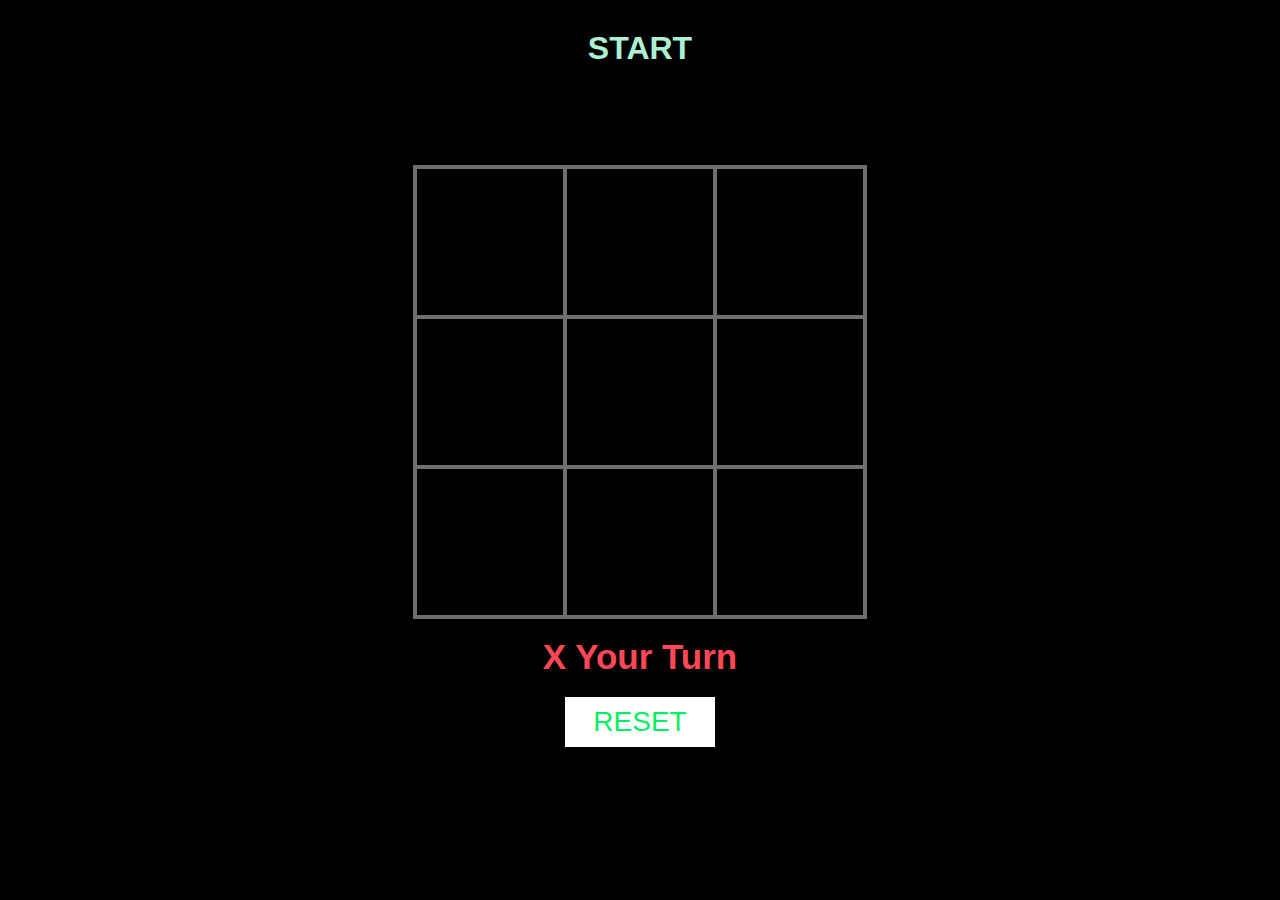
<file: index1.html>
<!DOCTYPE html>
<html lang="en">
<head>
    <meta charset="UTF-8">
    <meta http-equiv="X-UA-Compatible" content="IE=edge">
    <meta name="viewport" content="width=device-width, initial-scale=1.0">
    <title>Tic Tac Toe</title>
    <link rel="icon" href="image/download (1).png">
    <link rel="stylesheet" href="style.css">
   
    
</head>
<body>
    <h4> START</h4>
    <div class="total_box">
        
        <div data-index="0"class="box"></div>
        <div data-index="1"class="box"></div>
        <div data-index="2"class="box"></div>
        <div data-index="3"class="box"></div>
        <div data-index="4"class="box"></div>
        <div data-index="5"class="box"></div>
        <div data-index="6"class="box"></div>
        <div data-index="7"class="box"></div>
        <div data-index="8"class="box"></div>
    </div>
    <div class="game">START</div>
    <button id="reset">RESET</button>
    <script src="js.js"></script>

    
</body>
</html>
</file>
<file: style.css>
*{
    margin:0;
    padding:0;
    box-sizing: border-box; /*barder box ah set aka*/
    font-family: 'poppins',sans-serif;
}
body{
    /*width:100vw; /*viewport width
    height:100vw;*/
    background-color:black;
    color:#6E6E6DFF;
    display:flex;/*content center la matha*/
    justify-content: center;
    align-items: center;/*property illna content crnter la vara*/
    flex-direction: column;/*eppiti content irukanum row ah column ah*/
}
.total_box{
    display:grid;
    grid-template-columns: repeat(3,auto);
    
}
.box{
    width:150px;
    height:150px;
    border:2px solid ;
    box-shadow:  0 0 0 2px  ;
    display: flex;
    justify-content: center;
    align-items:center;
    cursor: pointer;
}
.game{
    padding:20px;
    font-size:35px;
    font-weight: 700;
    color:#ff4757
}
button{
    width:150px;
    height:50px;
    font-size: 28px;
    color:#03ef62;
    background-color:rgb(255, 255, 255);
    border:none;
}

h4{
    padding-bottom:100px;
    font-size:32px;
    color:#ADEFD1FF;
    Margin-top:30px;
}
.anime{
    animation-name:animea;
    animation-duration:2s;
}
@keyframes animea{
    0%{
        transform:scale(1.5);
    }
}
</file>
